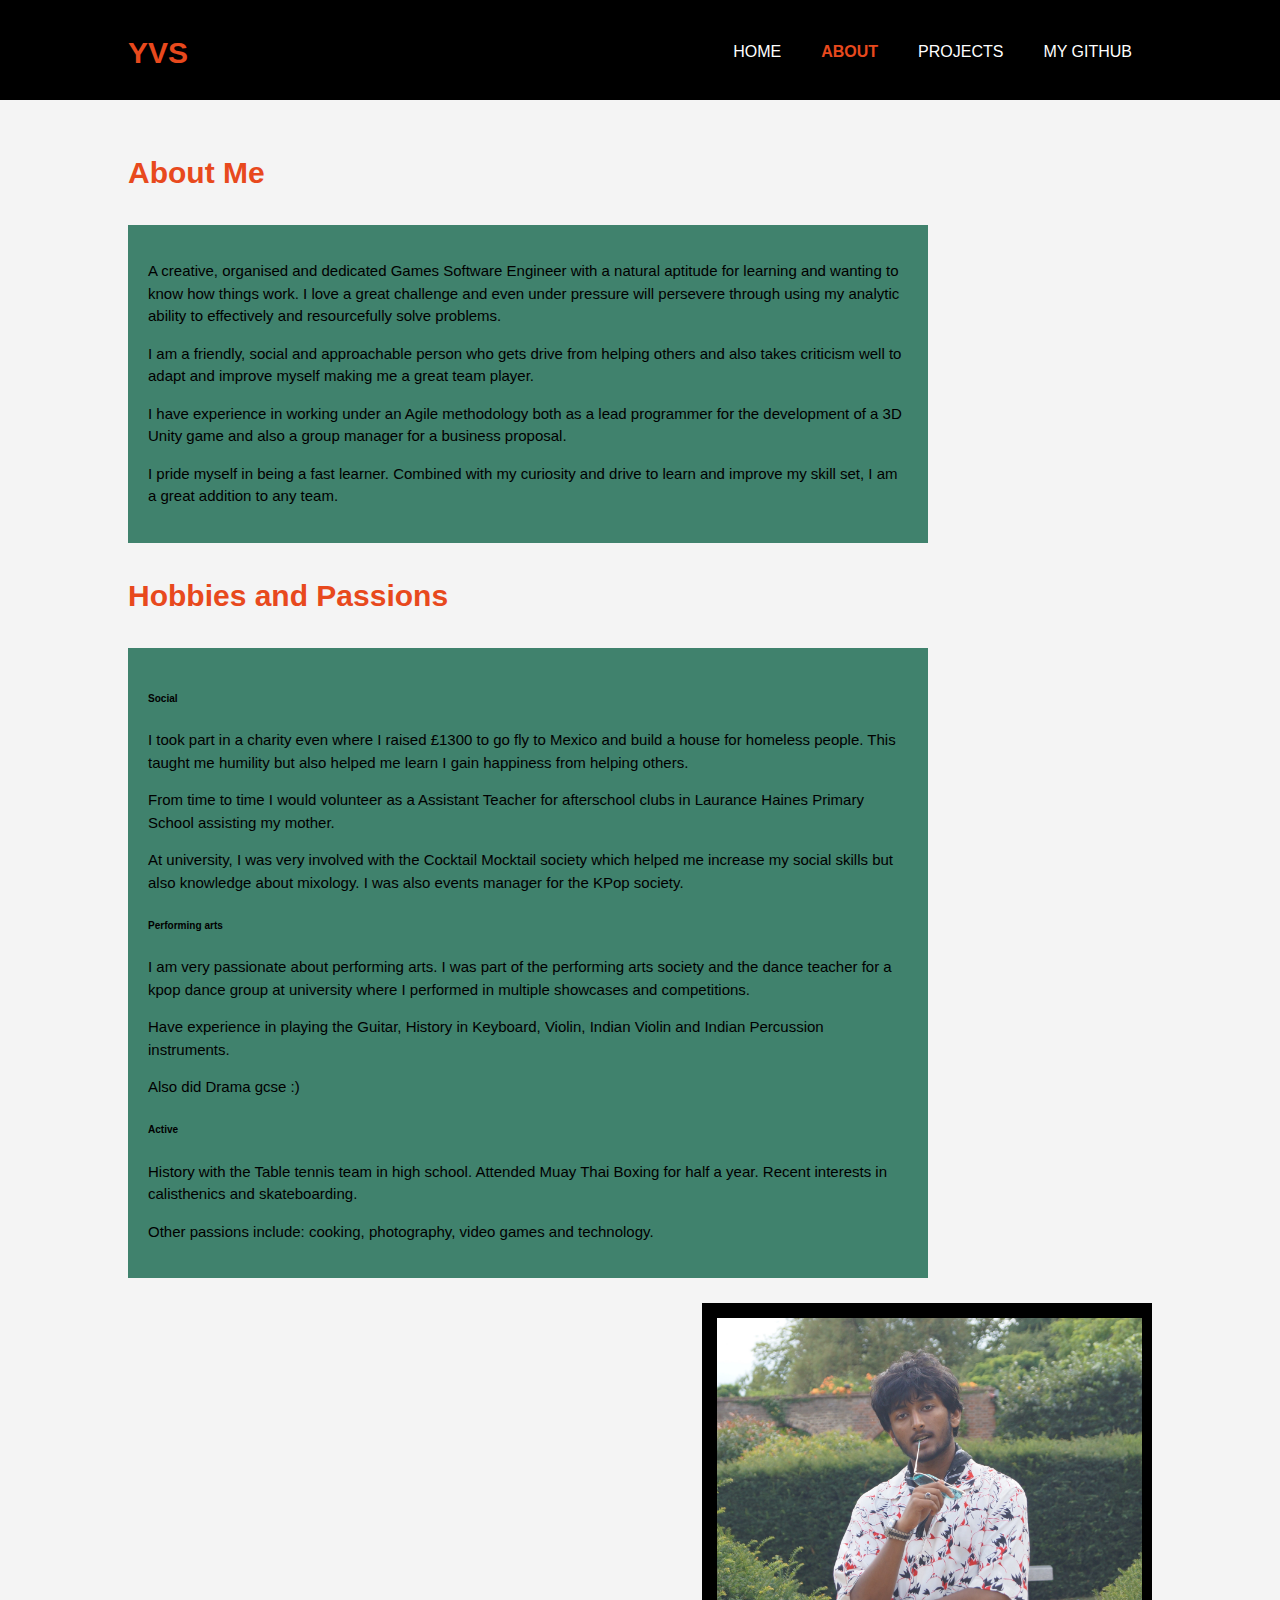
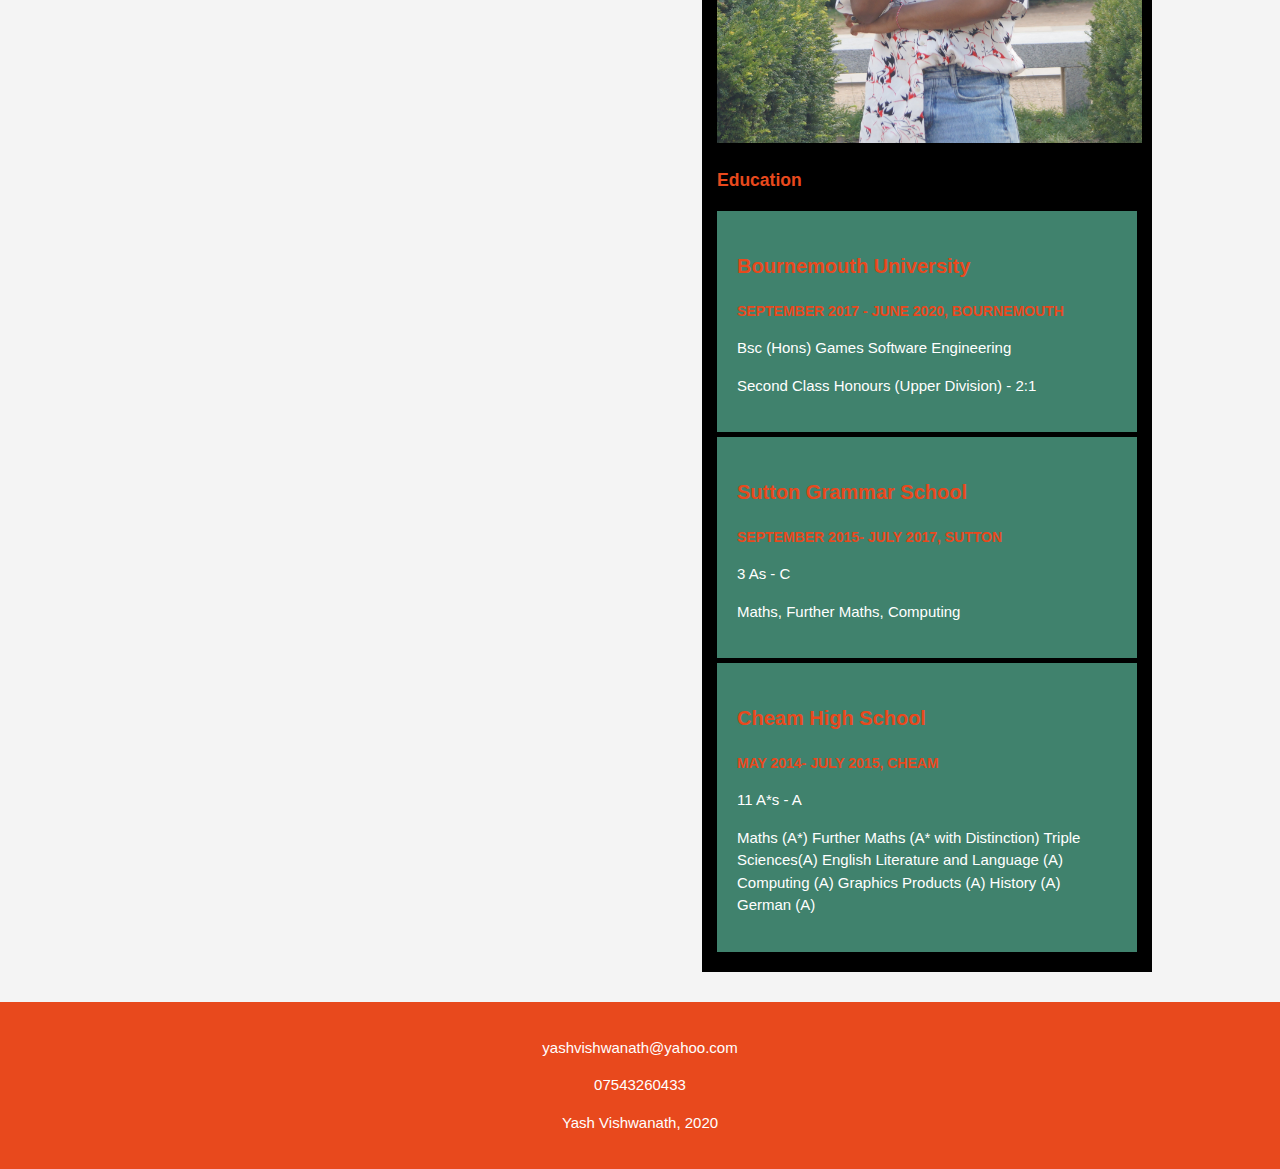
<file: about.html>
<!DOCTYPE html>
<html lang="en" dir="ltr">
  <head>
    <meta charset="utf-8">
    <meta name="viewport" content="width=device-width">
    <meta name="description" content="Yash Vishwanath Portfolio">
    <meta name="keywords" content="portfolio, programmer, games software engineer">
    <meta name="author" content="Yash Vishwanath">
    <title>Yash Vishwanath | About</title>
    <link rel="stylesheet" href="./css/style.css"
  </head>
  <body>

    <header>
      <div class="container">
        <div id="branding">
          <h1><span class ="highlight">YVS</span></h1>
        </div>
        <nav>
          <u1>
            <li><a href="index.html">Home</a></li>
            <li class="current"><a href="about.html">About</a></li>
            <li><a href="projects.html">Projects</a></li>
            <li><a href="https://github.com/Phinion">My Github</a></li>
          </u1>
        </nav>
      </div>
    </header>

    <section id="main">
      <div class="container">

        <article id="about-me-col">

          <ul id="about">
            <h3>About Me</h3>
            <li>
              <p>A creative, organised and dedicated Games Software Engineer with a natural aptitude for learning and wanting to know how things work. I love a great challenge and even under pressure will persevere through using my analytic ability to effectively and resourcefully solve problems.</p>
              <p>I am a friendly, social and approachable person who gets drive from helping others and also takes criticism well to adapt and improve myself making me a great team player.</p>
              <p>I have experience in working under an Agile methodology both as a lead programmer for the development of a 3D Unity game and also a group manager for a business proposal.</p>
              <p>I pride myself in being a fast learner. Combined with my curiosity and drive to learn and improve my skill set, I am a great addition to any team.</p>
            </li>
            <h3>Hobbies and Passions</h3>
            <li>
              <h6>Social</h6>
              <p></p>
              <p>I took part in a charity even where I raised £1300 to go fly to Mexico and build a house for homeless people. This taught me humility but also helped me learn I gain happiness from helping others.</p>
              <p>From time to time I would volunteer as a Assistant Teacher for afterschool clubs in Laurance Haines Primary School assisting my mother.</p>
              <p>At university, I was very involved with the Cocktail Mocktail society which helped me increase my social skills but also knowledge about mixology. I was also events manager for the KPop society.</p>

              <h6>Performing arts</h6>
              <p>I am very passionate about performing arts. I was part of the performing arts society and the dance teacher for a kpop dance group at university where I performed in multiple showcases and competitions.</p>
              <p>Have experience in playing the Guitar, History in Keyboard, Violin, Indian Violin and Indian Percussion instruments. </p>
              <p>Also did Drama gcse :)</p>

              <h6>Active</h6>
              <p>History with the Table tennis team in high school. Attended Muay Thai Boxing for half a year.  Recent interests in calisthenics and skateboarding.</p>
              <p>Other passions include: cooking, photography, video games and technology.</p>
            </li>

          </ul>

        </article>

        <aside id="about-sidebar">
          <div class="dark">
          <img src="./img/me.JPG">



          <h3>Education</h3>

          <ul id="education">
            <li>
              <h3>Bournemouth University</h3>
              <h6>SEPTEMBER 2017 - JUNE 2020, BOURNEMOUTH</h6>
              <p>Bsc (Hons) Games Software Engineering</p>
              <p>Second Class Honours (Upper Division) - 2:1</p>
            </li>
            <li>
              <h3>Sutton Grammar School</h3>
              <h6>SEPTEMBER 2015- JULY 2017,  SUTTON</h6>
              <p>3 As - C</p>
              <p>Maths, Further Maths, Computing</p>
            </li>
            <li>
              <h3>Cheam High School</h3>
              <h6>MAY 2014- JULY 2015,  CHEAM</h6>
              <p>11 A*s - A</p>
              <p>Maths (A*) Further Maths (A* with Distinction) Triple Sciences(A)
English Literature and Language (A) Computing (A) Graphics Products (A) History (A) German (A)
</p>
            </li>

          </ul>

          </div>
        </aside>

      </div>
    </section>

    <footer>
      <p>yashvishwanath@yahoo.com</p>
      <p>07543260433</p>
      <p>Yash Vishwanath, 2020</p>
    </footer>

  </body>
</html>
</file>
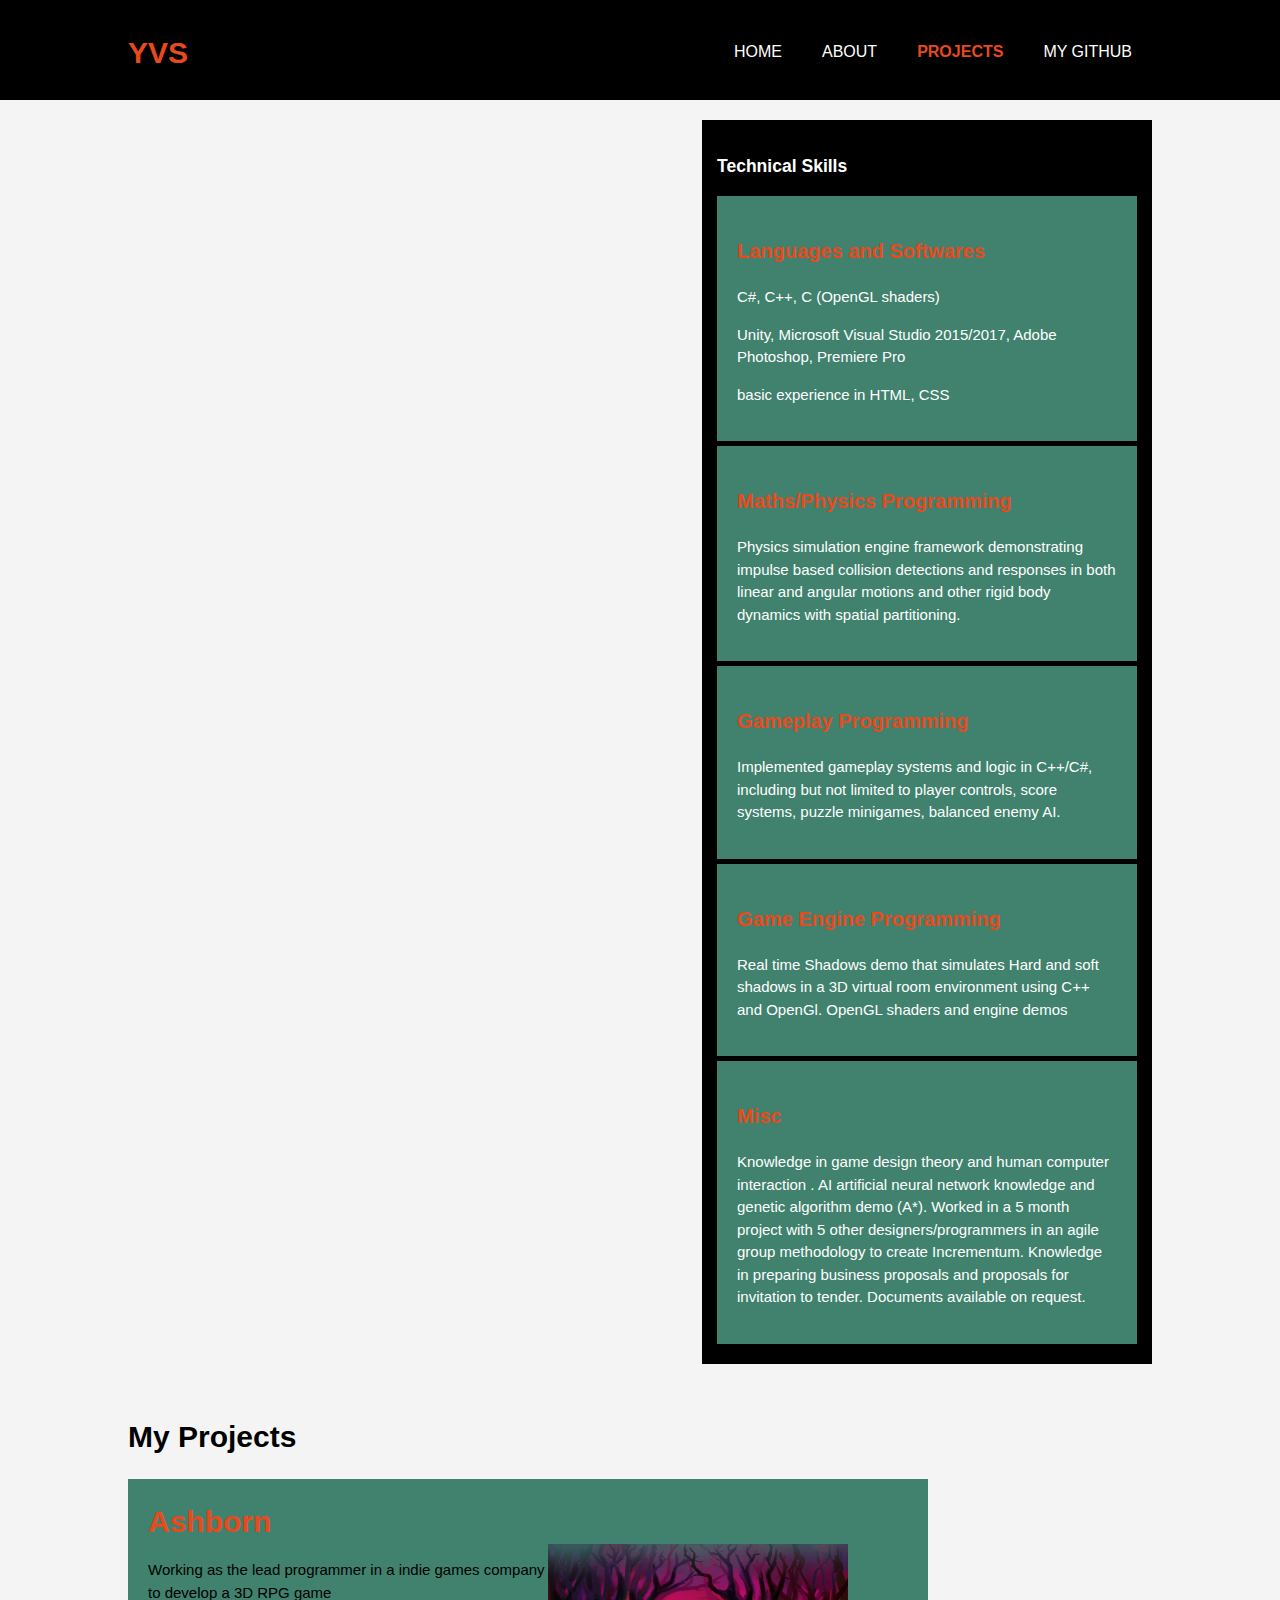
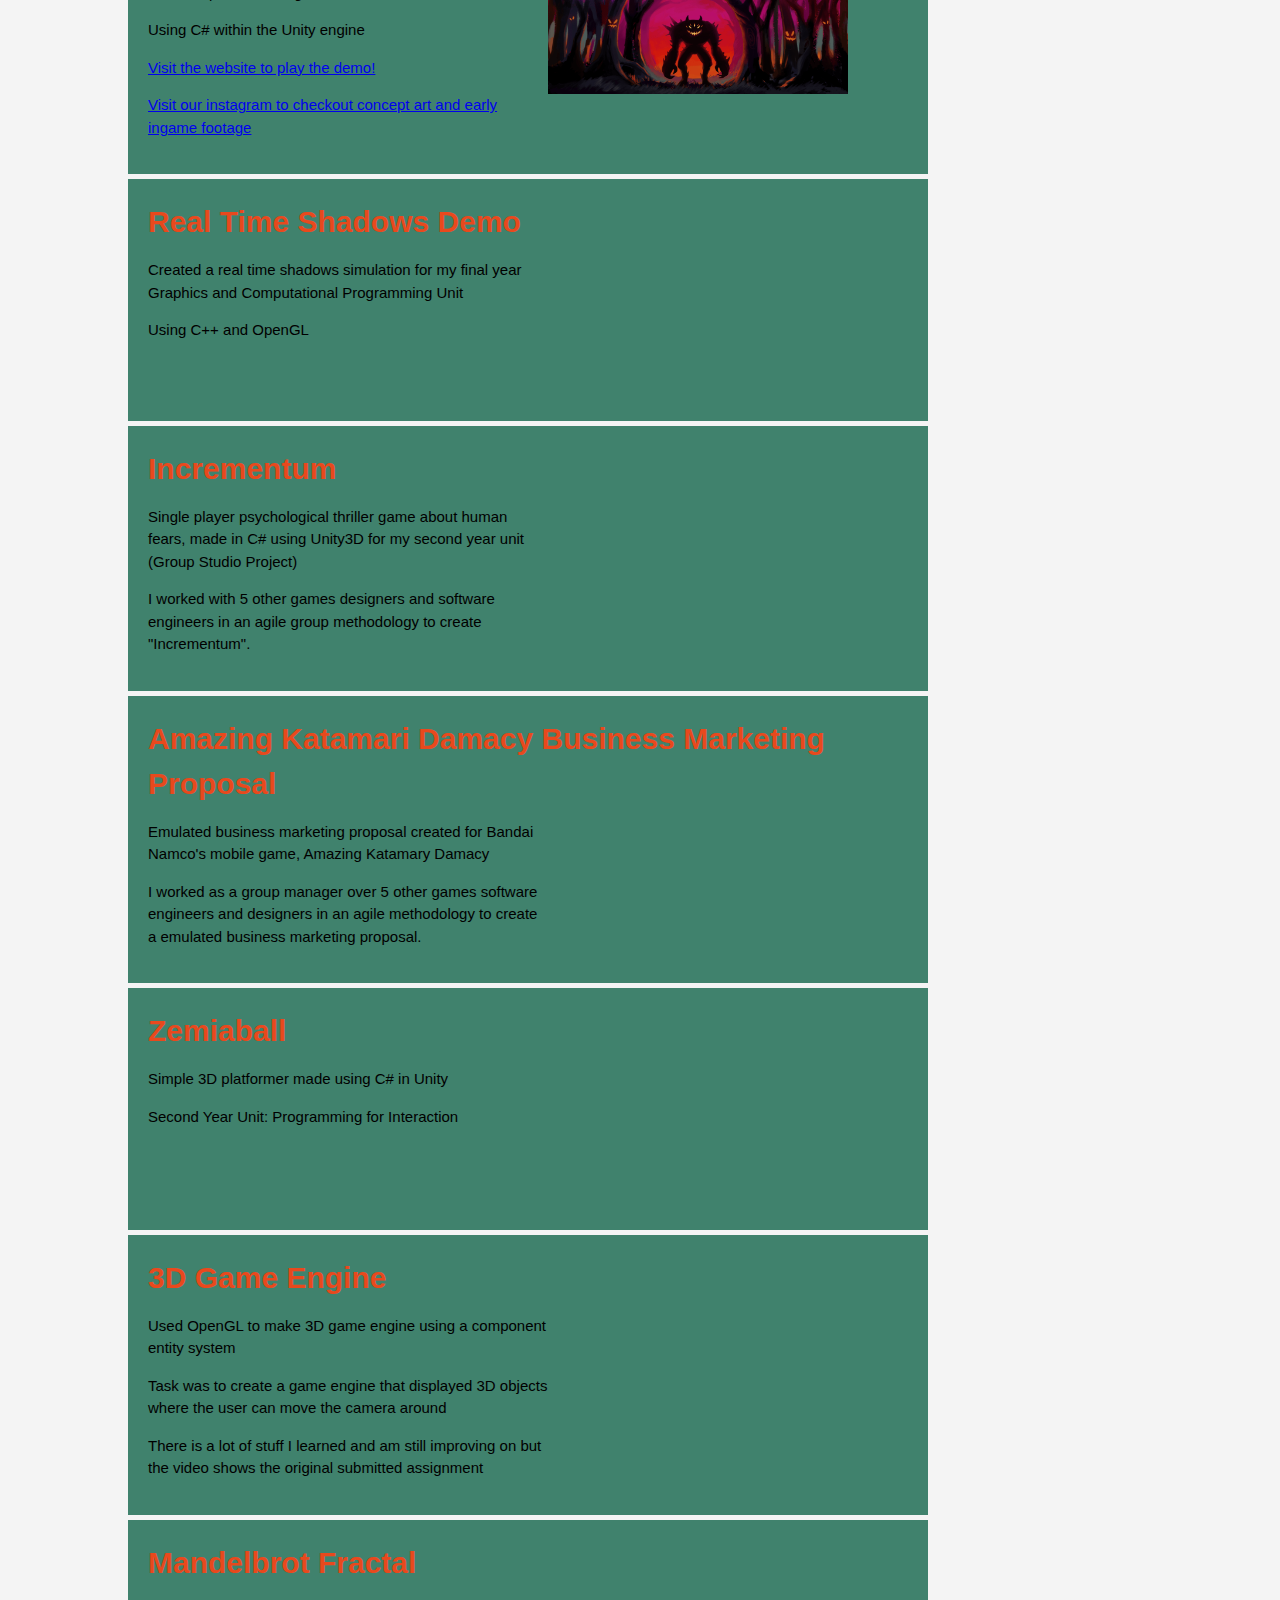
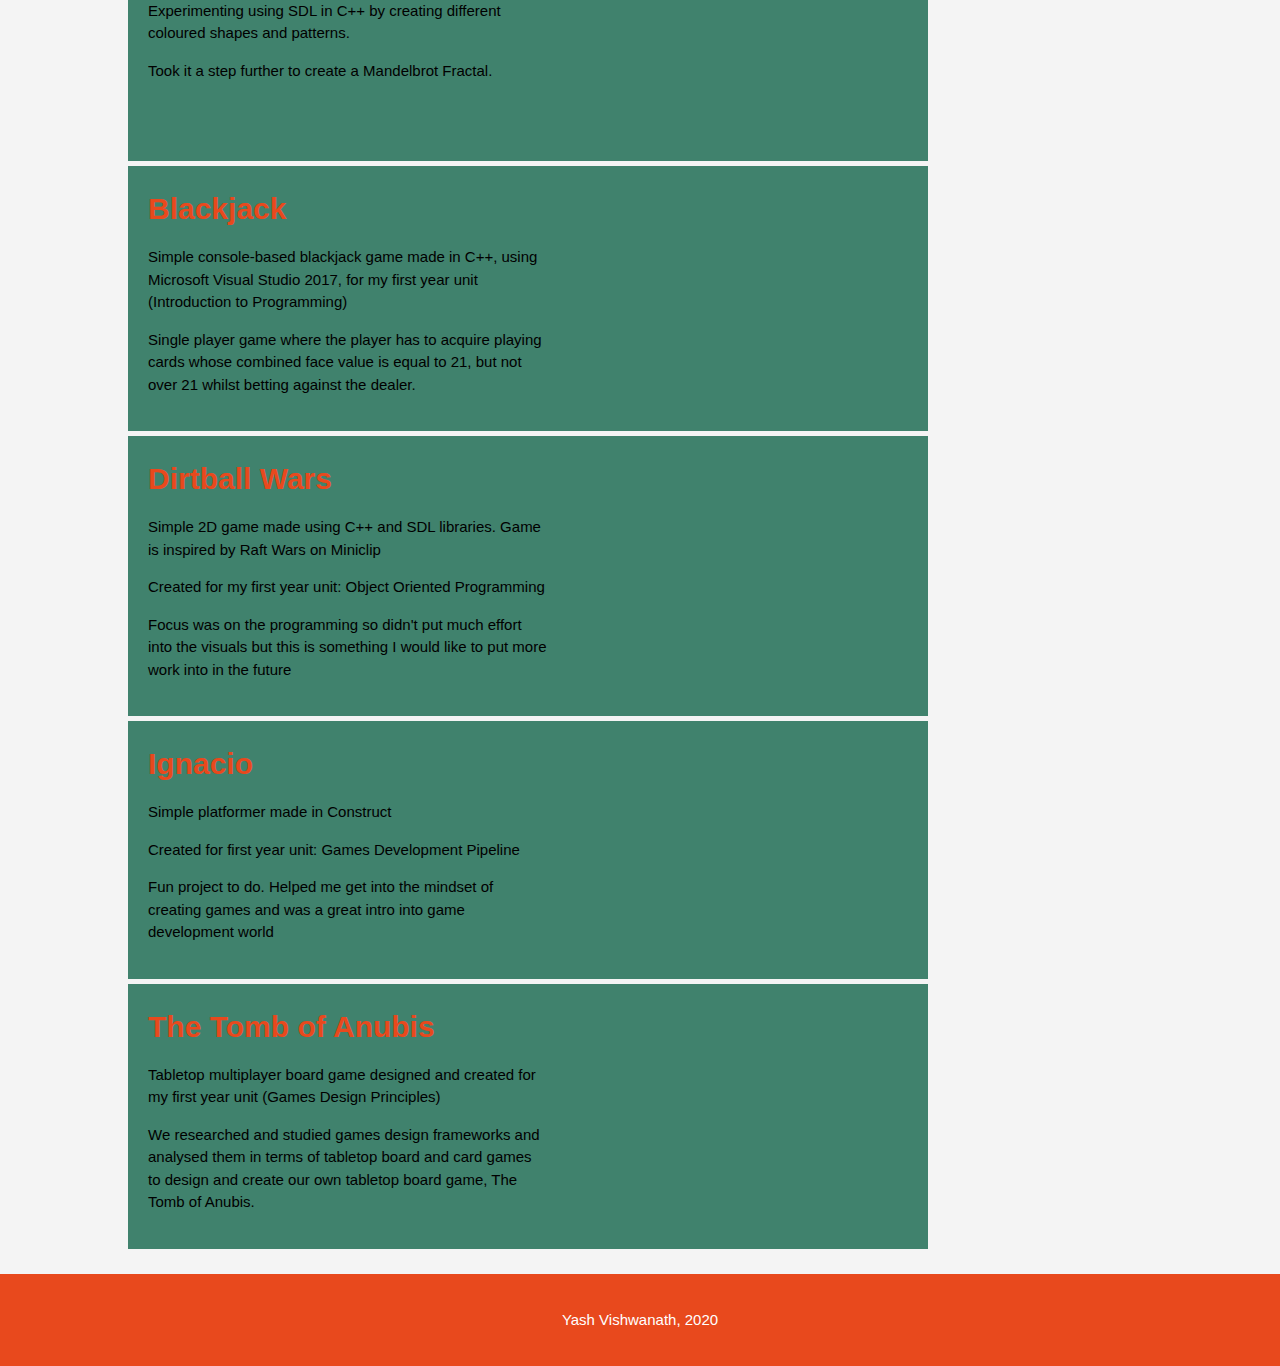
<file: projects.html>
<!DOCTYPE html>
<html lang="en" dir="ltr">
  <head>
    <meta charset="utf-8">
    <meta name="viewport" content="width=device-width">
    <meta name="description" content="Yash Vishwanath Portfolio">
    <meta name="keywords" content="portfolio, programmer, games software engineer">
    <meta name="author" content="Yash Vishwanath">
    <title>Yash Vishwanath | Projects</title>
    <link rel="stylesheet" href="./css/style.css"
  </head>
  <body>

    <header>
      <div class="container">
        <div id="branding">
          <h1><span class ="highlight">YVS</span></h1>
        </div>
        <nav>
          <u1>
            <li><a href="index.html">Home</a></li>
            <li><a href="about.html">About</a></li>
            <li class="current"><a href="projects.html">Projects</a></li>
            <li><a href="https://github.com/Phinion">My Github</a></li>
          </u1>
        </nav>
      </div>
    </header>

    <section id="main">
      <div class="container">

        <aside id="technical-skills-sidebar">
          <div class="dark">

            <h3>Technical Skills</h3>

            <ul id="education">
              <li>
                <h3>Languages and Softwares</h3>
              <p>C#, C++, C (OpenGL shaders)</p>
              <p>Unity, Microsoft Visual Studio 2015/2017, Adobe Photoshop, Premiere Pro</p>
              <p>basic experience in HTML, CSS</p>
              </li>
              <li>
                <h3>Maths/Physics Programming</h3>
              <p>Physics simulation engine framework demonstrating impulse based collision detections and responses in both linear and angular motions and other rigid body dynamics with spatial partitioning.</p>
              </li>
              <li>
                <h3>Gameplay Programming</h3>
                <p>Implemented gameplay systems and logic in C++/C#,  including but not limited to player controls, score systems, puzzle minigames, balanced enemy AI.</p>
              </li>
              <li>
                <h3>Game Engine Programming</h3>
              <p>Real time Shadows demo that simulates Hard and soft shadows in a 3D virtual room environment using C++ and OpenGl. OpenGL shaders and engine demos</p>
              </li>
              <li>
                <h3>Misc</h3>
              <p>Knowledge in game design theory and human computer interaction . AI artificial neural network knowledge and genetic algorithm demo (A*). Worked in a 5 month project with 5 other designers/programmers in an agile group methodology to create Incrementum. Knowledge in preparing business proposals and proposals for invitation to tender. Documents available on request.</p>
              </li>

            </ul>
            </div>
        </aside>

        <article id="projects-col">
          <h1 class="page-title">My Projects</h1>
          <ul id="projects">

            <li>
              <h3>Ashborn</h3>
              <section id="project-contents">
                <section>
                  <p>Working as the lead programmer in a indie games company to develop a 3D RPG game</p>
                  <p>Using C# within the Unity engine</p>
                  <p><a href="https://www.fireslugstudios.com/#1">Visit the website to play the demo!</a></p>
                    <p><a href="https://www.instagram.com/fireslugstudios/">Visit our instagram to checkout concept art and early ingame footage</a></p>
                </section>
                <aside><img width=300px height=150px src="./img/ashbornIMG.png"></aside>
              </section>
            </li>

            <li>
              <h3>Real Time Shadows Demo</h3>
              <section id="project-contents">
                <section>
                  <p>Created a real time shadows simulation for my final year Graphics and Computational Programming Unit</p>
                  <p>Using C++ and OpenGL</p>
                </section>
                <aside>
                  <iframe src="https://www.youtube.com/embed/WKsjZeUeNe4" title="YouTube video player" frameborder="0" allow="accelerometer; autoplay; clipboard-write; encrypted-media; gyroscope; picture-in-picture" allowfullscreen></iframe>                </aside>
              </section>
            </li>

            <li>
              <h3>Incrementum</h3>
              <section id="project-contents">
                <section>
                  <p>Single player psychological thriller game about human fears, made in C# using Unity3D for my second year unit (Group Studio Project)</p>
                  <p>I worked with 5 other games designers and software engineers in an agile group methodology to create "Incrementum".</p>
                </section>
                <aside>
                  <iframe src="https://www.youtube.com/embed/MnPYQWexebo" frameborder="0" allow="accelerometer; autoplay; encrypted-media; gyroscope; picture-in-picture" allowfullscreen></iframe>
                </aside>
              </section>
            </li>

            <li>
              <h3>Amazing Katamari Damacy Business Marketing Proposal</h3>
              <section id="project-contents">
                <section>
                  <p>Emulated business marketing proposal created for Bandai Namco's mobile game, Amazing Katamary Damacy</p>
                  <p>I worked as a group manager over 5 other games software engineers and designers in an agile methodology to create a emulated business marketing proposal.</p>
                </section>
                <aside>
                  <iframe src="https://www.youtube.com/embed/_t-IoOjHXrA" frameborder="0" allow="accelerometer; autoplay; encrypted-media; gyroscope; picture-in-picture" allowfullscreen></iframe>
                </aside>
              </section>
            </li>

            <li>
              <h3>Zemiaball</h3>
              <section id="project-contents">
                <section>
                  <p>Simple 3D platformer made using C# in Unity</p>
                  <p>Second Year Unit: Programming for Interaction</p>
                </section>
                <aside>
                  <iframe src="https://www.youtube.com/embed/SpCocheSk68" title="YouTube video player" frameborder="0" allow="accelerometer; autoplay; clipboard-write; encrypted-media; gyroscope; picture-in-picture" allowfullscreen></iframe>                </aside>
              </section>
            </li>

            <li>
              <h3>3D Game Engine</h3>
              <section id="project-contents">
                <section>
                  <p>Used OpenGL to make 3D game engine using a component entity system</p>
                  <p>Task was to create a game engine that displayed 3D objects where the user can move the camera around</p>
                  <p>There is a lot of stuff I learned and am still improving on but the video shows the original submitted assignment</p>
                </section>
                <aside>
                  <iframe src="https://www.youtube.com/embed/DOHc-LiPZdo" title="YouTube video player" frameborder="0" allow="accelerometer; autoplay; clipboard-write; encrypted-media; gyroscope; picture-in-picture" allowfullscreen></iframe>                </aside>
              </section>
            </li>

            <li>
              <h3>Mandelbrot Fractal</h3>
              <section id="project-contents">
                <section>
                  <p>Experimenting using SDL in C++ by creating different coloured shapes and patterns.</p>
                  <p>Took it a step further to create a Mandelbrot Fractal.</p>
                </section>
                <aside>
                  <iframe src="https://www.youtube.com/embed/aSrxNcYajv0" title="YouTube video player" frameborder="0" allow="accelerometer; autoplay; clipboard-write; encrypted-media; gyroscope; picture-in-picture" allowfullscreen></iframe>                </aside>
              </section>
            </li>

            <li>
              <h3>Blackjack</h3>
              <section id="project-contents">
                <section>
                  <p>Simple console-based blackjack game made in C++, using Microsoft Visual Studio 2017, for my first year unit (Introduction to Programming)</p>
                  <p>Single player game where the player has to acquire playing cards whose combined face value is equal to 21, but not over 21 whilst betting against the dealer.</p>
                </section>
                <aside>
                  <iframe width="100%" height="100%" src="https://www.youtube.com/embed/a9eGyd9urGs" frameborder="0" allow="accelerometer; autoplay; encrypted-media; gyroscope; picture-in-picture" allowfullscreen></iframe>
                </aside>
              </section>
            </li>

            <li>
              <h3>Dirtball Wars</h3>
              <section id="project-contents">
                <section>
                  <p>Simple 2D game made using C++ and SDL libraries. Game is inspired by Raft Wars on Miniclip</p>
                  <p>Created for my first year unit: Object Oriented Programming</p>
                  <p>Focus was on the programming so didn't put much effort into the visuals but this is something I would like to put more work into in the future</p>
                </section>
                <aside>
                  <iframe src="https://www.youtube.com/embed/_uOkW79P-hc" title="YouTube video player" frameborder="0" allow="accelerometer; autoplay; clipboard-write; encrypted-media; gyroscope; picture-in-picture" allowfullscreen></iframe>                </aside>
              </section>
            </li>

            <li>
              <h3>Ignacio</h3>
              <section id="project-contents">
                <section>
                  <p>Simple platformer made in Construct</p>
                  <p>Created for first year unit: Games Development Pipeline</p>
                  <p>Fun project to do. Helped me get into the mindset of creating games and was a great intro into game development world</p>
                </section>
                <aside>
                  <iframe src="https://www.youtube.com/embed/k97Nx0AmN8o" title="YouTube video player" frameborder="0" allow="accelerometer; autoplay; clipboard-write; encrypted-media; gyroscope; picture-in-picture" allowfullscreen></iframe>                </aside>
              </section>
            </li>

            <li>
              <h3>The Tomb of Anubis</h3>
              <section id="project-contents">
                <section>
                  <p>Tabletop multiplayer board game designed and created for my first year unit (Games Design Principles)</p>
                  <p>We researched and studied games design frameworks and analysed them in terms of tabletop board and card games to design and create our own tabletop board game, The Tomb of Anubis.</p>
                </section>
                <aside>
                  <iframe src="https://www.youtube.com/embed/Ek9Dj50CA74" frameborder="0" allow="accelerometer; autoplay; encrypted-media; gyroscope; picture-in-picture" allowfullscreen></iframe>
                </aside>
              </section>
            </li>

          </ul>
        </article>

      </div>
    </section>

    <footer>
      <p>Yash Vishwanath, 2020</p>
    </footer>

  </body>
</html>
</file>
<file: css/style.css>
body{
  font: 15px/1.5 Ariel, Helvetica, sans-serif;
  padding:0;
  margin:0;
  background-color: #f4f4f4
}

/* Global */
.container{
  width:80%;
  margin:auto;
  overflow:hidden;
}

ul{
  margin:0;
  padding: 0;
}

.dark{
  padding: 15px;
  background: #000000;
  color: #ffffff;
  margin-top: 10px;
  margin-bottom: 10px;
}

/* Header */
header{
  background:#000000;
  color:#ffffff;
  padding-top: 30px;
  min-height: 70px;
  /*border-bottom: #e8491d 3px solid;*/
}

header a{
  color:#ffffff;
  text-decoration: none;
  text-transform: uppercase;
  font-size: 16px;
}

header li{
  float:left;
  display: inline;
  padding: 0 20px 0 20px;
}

header #branding{
  float: left;
}

header #branding h1{
  margin:0;
}

header nav{
  float:right;
  margin-top: 10px;
}

header .highlight, header .current a{
  color: #e8491d;
  font-weight: bold;
}

header a:hover{
  color: #cccccc;
  font-weight: bold;
}

/* Showcase */
#showcase {
  min-height: 800px;
  background: url('../img/melong.JPG') no-repeat;
  background-size:cover;
  background-position:top;
  background-color: #000000;
  text-align: center;
  color: #e8491d;
  box-sizing:content-box;
}

#showcase h1{
  margin-top:100px;
  font-size: 55px;
  margin-bottom: 10px;
}

#showcase p {
  font-size: 55px;
}

/* Boxes */
#boxes{
  margin-top:20px;
}

#boxes .box{
  float:left;
  text-align: center;
  width:30%;
  padding:10px;
}

#boxes .box img{
  width:300px;
}

/* Sidebars */

aside#about-sidebar{
  float: right;
  width: 450px;
  margin-top: 10px;
}
aside#about-sidebar h3{
  color:#e8491d;
}
aside#about-sidebar img{
  max-height: 425px;
  max-width: 425px;
}

aside#technical-skills-sidebar{
  float: right;
  width: 450px;
  margin-top: 10px;
}

/* main-col */
article#projects-col{
  float: left;
  width: 800px;
  margin-top: 20px;
}

article#about-me-col{
  float: left;
  width: 800px;
  margin-top: 20px;
}

/* projects */

section#project-contents {
  display:flex;
}

ul#projects li{
  list-style: none;
  padding: 20px;
  margin-bottom: 5px;
  background:#40826D;
}
ul#projects h3{
  color:#e8491d;
  font-size: 30px;
  width:100%;
  margin: auto;
}

ul#projects p{
  width:400px;
}
/* education */

ul#education li{
  list-style: none;
  padding: 20px;
  margin-bottom: 5px;
  background:#40826D;
}
ul#education h3{
  color:#e8491d;
  font-size: 20px;
}
ul#education h6{
  color:#e8491d;
  margin: auto;
  font-size: 14px;
}

/* about */

ul#about li{
  list-style: none;
  padding: 20px;
  margin-bottom: 5px;
  background:#40826D;
}
ul#about h3{
  color:#e8491d;
  font-size: 30px;
}

footer{
  padding: 20px;
  margin-top: 20px;
  color: #ffffff;
  background-color: #e8491d;
  text-align: center;
}

/* media queries */
 @media(max-width:768px){
  header #branding,
  header nav,
  header nav li,
  #boxes .box,
  article#main-col,
  aside#sidebar{
    float:none;
    text-align: center;
    width:100%;
  }

  header{
    padding-bottom: 20px;
  }

  #showcase h1{
    margin-top: 40px;
  }
}
</file>
